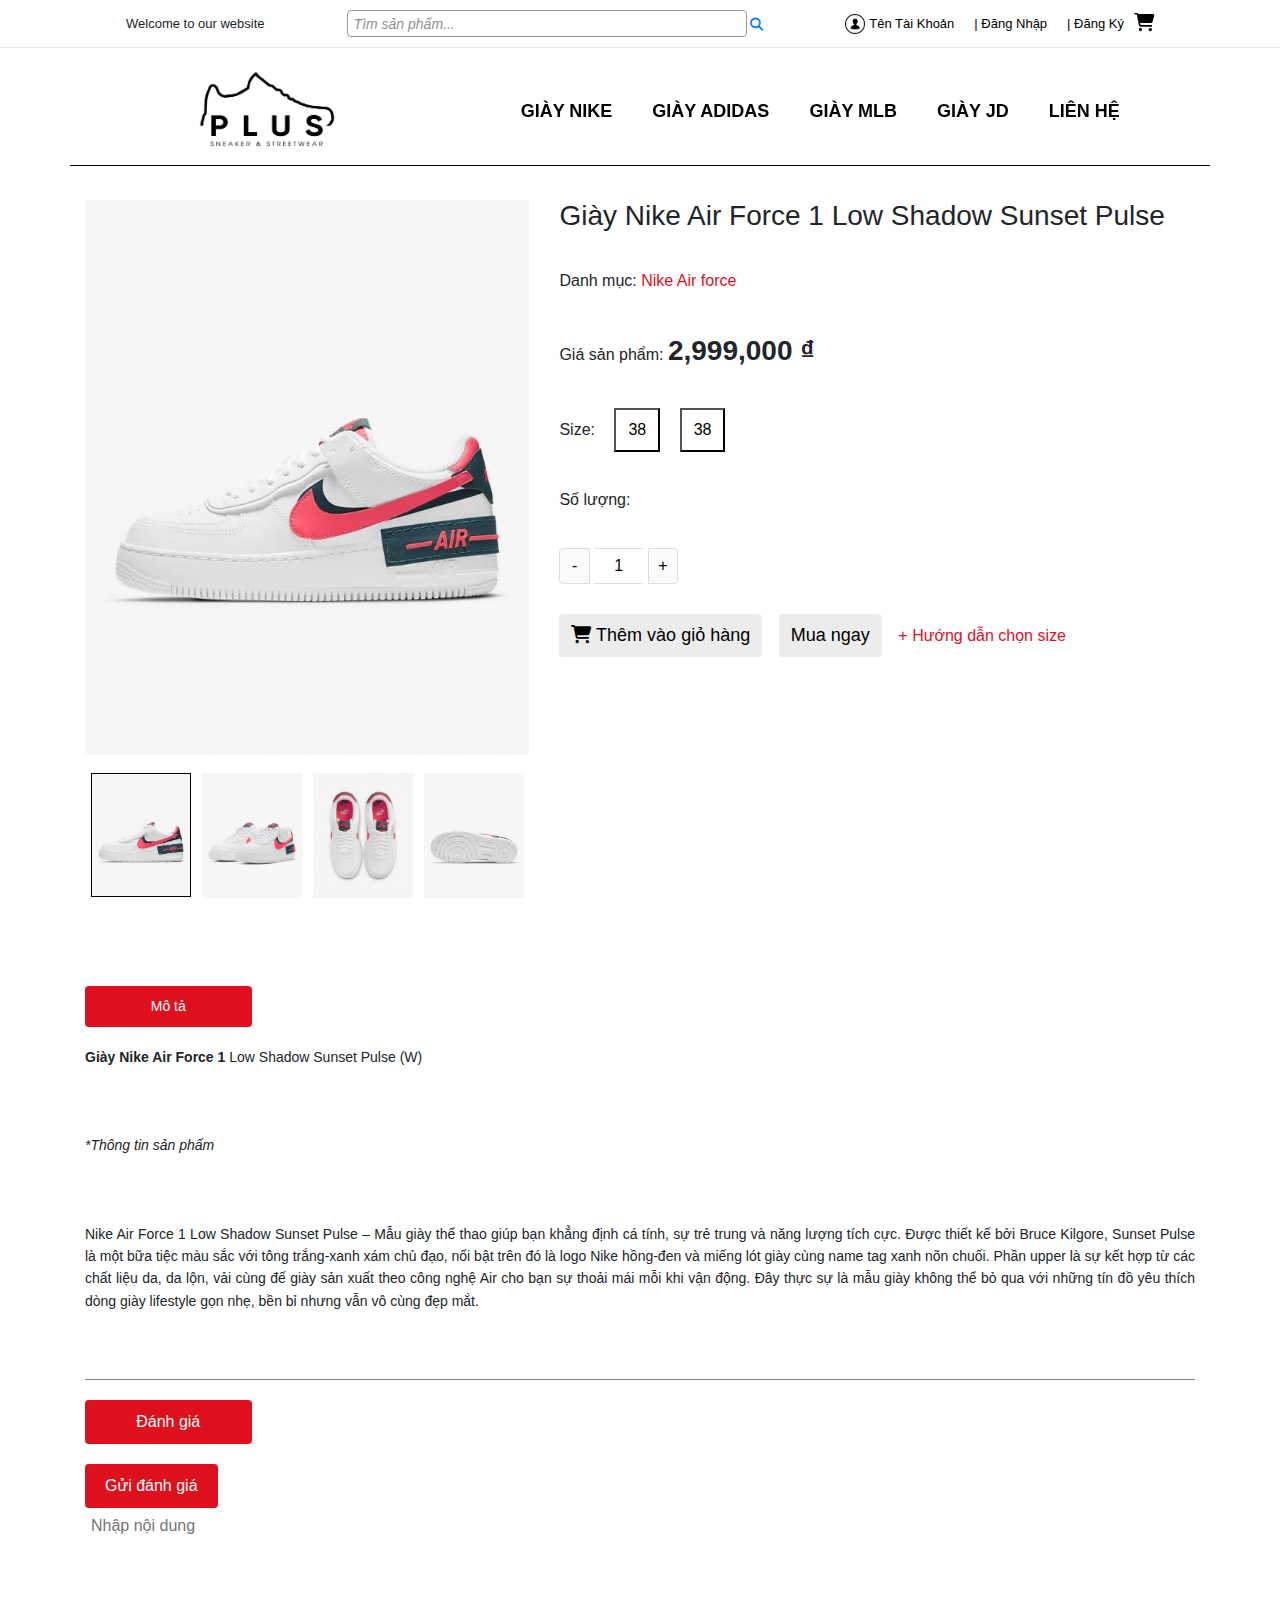
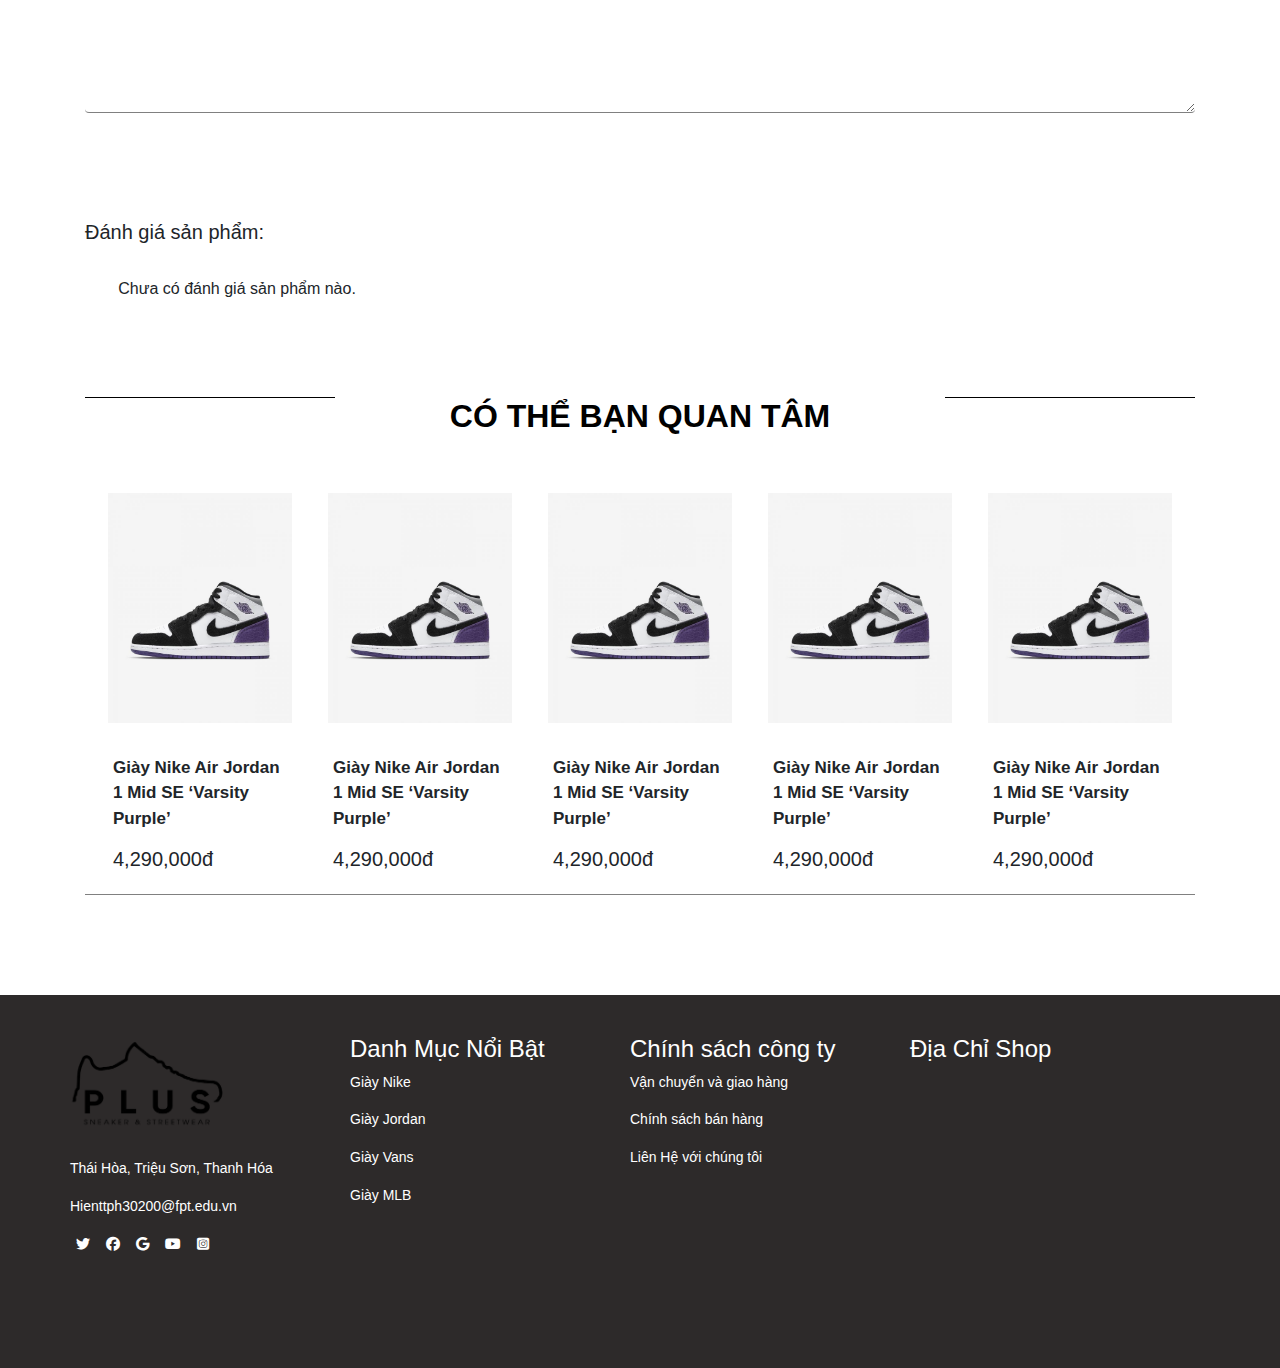
<file: source/index.html>
<!DOCTYPE html>
<html lang="en">

<head>
    <meta charset="UTF-8">
    <meta name="viewport" content="width=device-width, initial-scale=1.0">
    <link rel="stylesheet" href="css/bootstrap.css">
    <script src="js/jquery-3.6.3.js"></script>
    <script src="js/bootstrap.js"></script>
    <link rel="stylesheet" href="css/style.css">
    <link rel="stylesheet" href="https://cdnjs.cloudflare.com/ajax/libs/font-awesome/6.4.0/css/all.min.css">
    <title>Project_1</title>
</head>

<body>
    <header class="wrapper-nav">
        <div class="container">
            <nav class="account-shop">
                <div class="greeting">
                    <p>
                        Welcome to our website
                    </p>
                </div>
                <div class="seach_shop">
                    <input class="inputBox" id="inputBox" type="text" placeholder="Tìm sản phẩm...">
                    <a class="search_product" href=""><i class="fa-solid fa-magnifying-glass"></i></a>
                </div>
                <div class="account_items">
                    <img src="img/icon-header-1.png" alt="">
                    <input class="items_nameuser" type="submit" value="Tên Tài Khoản">
                    <a href="index.php?btn=sign_in">
                        <input type="submit" value="| Đăng Nhập">
                    </a>
                    <a href="index.php?btn=sign_up">
                        <input type="submit" value="| Đăng Ký">
                    </a>
                    <a class="shopping" href=""><i class="fa-solid fa-cart-shopping"></i></a>
                </div>
            </nav>
        </div>
        <hr>
        <div class="container one_plus_hr">
            <nav class="category_shop">
                <div class="logo">
                    <h1>
                        <a href="index.php?btn=home">
                            <img src="img/image(1269)_preview_rev_1 (1).png" alt="">
                        </a>
                    </h1>
                </div>
                <div class="menu">
                    <ul>
                        <li><a href="#gaquatroi">Giày Nike</a></li>
                        <li><a href="#">Giày Adidas</a></li>
                        <li><a href="#">Giày MLB</a></li>
                        <li><a href="#">Giày JD</a></li>
                        <li><a href="index.php?btn=contact">Liên Hệ</a></li>
                    </ul>
                </div>
            </nav>
        </div>
    </header>
    <div class="container">
        <form action="">
            <main class="main_total">
                <div class="product_left">
                    <img id="slider" src="img/products_1.jpeg" alt="">
                    <div class="img_items">
                        <img id="slider_productdetails" class="active_boder_pi" onclick="nb_1()"
                            src="img/products_1.jpeg" alt="">
                        <img id="slider_productdetails1" onclick="nb_2()" src="img/products_1(2).jpeg" alt="">
                        <img id="slider_productdetails2" onclick="nb_3()" src="img/products_1(3).jpeg" alt="">
                        <img id="slider_productdetails3" onclick="nb_4()" src="img/products_1(4).jpeg" alt="">
                    </div>
                    <script>
                        var images = [
                            "img/products_1.jpeg",
                            "img/products_1(2).jpeg",
                            "img/products_1(3).jpeg",
                            "img/products_1(4).jpeg"
                        ];
                        function nb_1() {
                            slider.src = images[0];
                            var addClass = document.getElementById("slider_productdetails");
                            addClass.classList.add('active_boder_pi');
                            var removeClass = document.getElementById("slider_productdetails1");
                            removeClass.classList.remove('active_boder_pi');
                            var removeClass = document.getElementById("slider_productdetails2");
                            removeClass.classList.remove('active_boder_pi');
                            var removeClass = document.getElementById("slider_productdetails3");
                            removeClass.classList.remove('active_boder_pi');
                        }
                        function nb_2() {
                            slider.src = images[1];
                            var addClass = document.getElementById("slider_productdetails1");
                            addClass.classList.add('active_boder_pi');
                            var removeClass = document.getElementById("slider_productdetails");
                            removeClass.classList.remove('active_boder_pi');
                            var removeClass = document.getElementById("slider_productdetails2");
                            removeClass.classList.remove('active_boder_pi');
                            var removeClass = document.getElementById("slider_productdetails3");
                            removeClass.classList.remove('active_boder_pi');
                        }
                        function nb_3() {
                            slider.src = images[2];
                            var addClass = document.getElementById("slider_productdetails2");
                            addClass.classList.add('active_boder_pi');
                            var removeClass = document.getElementById("slider_productdetails");
                            removeClass.classList.remove('active_boder_pi');
                            var removeClass = document.getElementById("slider_productdetails1");
                            removeClass.classList.remove('active_boder_pi');
                            var removeClass = document.getElementById("slider_productdetails3");
                            removeClass.classList.remove('active_boder_pi');
                        }
                        function nb_4() {
                            slider.src = images[3];
                            var addClass = document.getElementById("slider_productdetails3");
                            addClass.classList.add('active_boder_pi');
                            var removeClass = document.getElementById("slider_productdetails");
                            removeClass.classList.remove('active_boder_pi');
                            var removeClass = document.getElementById("slider_productdetails1");
                            removeClass.classList.remove('active_boder_pi');
                            var removeClass = document.getElementById("slider_productdetails2");
                            removeClass.classList.remove('active_boder_pi');
                        }
                    </script>
                </div>
                <div class="product_right">
                    <h3>Giày Nike Air Force 1 Low Shadow Sunset Pulse</h3>
                    <p>Danh mục: <a href="">Nike Air force</a></p>
                    <p>Giá sản phẩm: <span>2,999,000 ₫</span></p>
                    <p>Size:
                        <input id="button_size" onclick="" class="product_size" type="submit" value="38">
                        <input id="button_size" onclick="" class="product_size" type="submit" value="38">
                        <script>
                            function size_Product() {
                                var element = document.getElementById("button_size");
                                element.classList.add("ps_useronclick");
                            }

                            document.addEventListener("click", function (event) {
                                var element = document.getElementById("button_size");
                                if (!element.contains(event.target)) {
                                    element.classList.remove("ps_useronclick");
                                }
                            });

                        </script>
                    </p>
                    <p>Số lượng: </p>
                    <div class="buttons_added">
                        <input class="minus is-form" type="button" value="-">
                        <input aria-label="quantity" class="input-qty" max="100" min="1" name="" type="number"
                            value="1">
                        <input class="plus is-form" type="button" value="+">
                    </div> <br>
                    <button type="submit" class="product_cart"><i class="fa-solid fa-cart-shopping"></i> Thêm vào giỏ
                        hàng</button>
                    <button type="submit" class="product_buynow">Mua ngay</button>
                    <button class="product_selectsize" onclick="alert('Hướng dẫn chọn size giày phù hợp !')">+ Hướng dẫn
                        chọn
                        size</button>
                    <script>
                        $('input.input-qty').each(function () {
                            var $this = $(this),
                                qty = $this.parent().find('.is-form'),
                                min = Number($this.attr('min')),
                                max = Number($this.attr('max'))
                            if (min == 0) {
                                var d = 0
                            } else d = min
                            $(qty).on('click', function () {
                                if ($(this).hasClass('minus')) {
                                    if (d > min) d += -1
                                } else if ($(this).hasClass('plus')) {
                                    var x = Number($this.val()) + 1
                                    if (x <= max) d += 1
                                }
                                $this.attr('value', d).val(d)
                            })
                        })
                    </script>
                </div>
            </main>
        </form>
        <div class="mc_right mg_bottomall">
            <button class="items_detail">Mô tả</button>
            <p class="detail_bold">Giày Nike Air Force 1 <span>Low Shadow Sunset Pulse (W)</span></p>
            <p class="mc_productdetails">*Thông tin sản phẩm</p>
            <p class="detail_pi">Nike Air Force 1 Low Shadow Sunset Pulse – Mẫu giày thể thao giúp bạn khẳng định cá
                tính, sự trẻ
                trung và năng lượng
                tích cực. Được thiết kế bởi Bruce Kilgore, Sunset Pulse là một bữa tiệc màu sắc với tông trắng-xanh
                xám chủ đạo, nổi bật
                trên đó là logo Nike hồng-đen và miếng lót giày cùng name tag xanh nõn chuối. Phần upper là sự kết
                hợp từ các chất liệu
                da, da lộn, vải cùng đế giày sản xuất theo công nghệ Air cho bạn sự thoải mái mỗi khi vận động. Đây
                thực sự là mẫu giày
                không thể bỏ qua với những tín đồ yêu thích dòng giày lifestyle gọn nhẹ, bền bỉ nhưng vẫn vô cùng
                đẹp mắt.
            </p>
        </div>
        <div class="evaluate_right">
            <button class="er_detail">Đánh giá</button>
            <div class="er_comment">
                <!-- <div class="er_signin">
                    <button class="er_dangnhap">Đăng nhập để đánh giá</button>
                </div> -->
                <div class="er_signin_success">
                    <button class="er_dangnhap"
                        onclick="alert('Chân thành cảm ơn bạn đã đánh giá sản phẩm của chúng tôi')">Gửi đánh
                        giá</button>
                </div>
                <div class="er_usercomment">
                    <textarea class="er_usercomment_items" name="" id="" cols="50" rows="8"
                        placeholder="Nhập nội dung"></textarea>
                </div>
            </div>
            <h4 class="mg_topall">Đánh giá sản phẩm:</h4>
            <p class="mg_topall mg_leftall">Chưa có đánh giá sản phẩm nào.</p>
        </div>
    </div>
    <div class="container">
        <div class="product mg_topall">
            <div class="product_title">
                <h1>
                    <hr class="before" width="250px" align="left" color="black" size="4px">
                    <span>CÓ THỂ BẠN QUAN TÂM</span>
                    <hr class="after" width="250px" align="right" color="black" size="4px">
                </h1>
            </div>
            <div class="box-products mg_bottomall">
                <div class="items-product">
                    <a href="#"> <img src="img/20220315_w7EFPGZ049S1i6yguUbps91Y.jpg" alt=""></a>
                    <div class="text">
                        <p>Giày Nike Air Jordan 1 Mid SE ‘Varsity Purple’ </p>
                        <span>4,290,000đ</span>
                    </div>
                    <a class="view" href="#"><i class="fa-solid fa-money-bill-1-wave"> Mua Ngay </i></a>
                </div>
                <div class="items-product">
                    <a href="#"> <img src="img/20220315_w7EFPGZ049S1i6yguUbps91Y.jpg" alt=""></a>
                    <div class="text">
                        <p>Giày Nike Air Jordan 1 Mid SE ‘Varsity Purple’ </p>
                        <span>4,290,000đ</span>
                    </div>
                    <a class="view" href="#"><i class="fa-solid fa-money-bill-1-wave"> Mua Ngay </i></a>
                </div>
                <div class="items-product">
                    <a href="#"> <img src="img/20220315_w7EFPGZ049S1i6yguUbps91Y.jpg" alt=""></a>
                    <div class="text">
                        <p>Giày Nike Air Jordan 1 Mid SE ‘Varsity Purple’ </p>
                        <span>4,290,000đ</span>
                    </div>
                    <a class="view" href="#"><i class="fa-solid fa-money-bill-1-wave"> Mua Ngay </i></a>
                </div>
                <div class="items-product">
                    <a href="#"><img src="img/20220315_w7EFPGZ049S1i6yguUbps91Y.jpg" alt=""></a>
                    <div class="text">
                        <p>Giày Nike Air Jordan 1 Mid SE ‘Varsity Purple’ </p>
                        <span>4,290,000đ</span>
                    </div>
                    <a class="view" href="#"><i class="fa-solid fa-money-bill-1-wave"> Mua Ngay </i></a>
                </div>
                <div class="items-product">
                    <a href="#"> <img src="img/20220315_w7EFPGZ049S1i6yguUbps91Y.jpg" alt=""></a>
                    <div class="text">
                        <p>Giày Nike Air Jordan 1 Mid SE ‘Varsity Purple’ </p>
                        <span>4,290,000đ</span>
                    </div>
                    <a class="view" href="#"><i class="fa-solid fa-money-bill-1-wave"> Mua Ngay </i></a>
                </div>
            </div>
        </div>
    </div>
    <!-- Start Footer -->
    <footer>
        <div class="container footer_all">
            <div class="ft_category">
                <a href="#">
                    <img src="img/image(1269)_preview_rev_1 (1).png" alt="">
                </a>
                <p>
                    Thái Hòa, Triệu Sơn, Thanh Hóa
                </p>
                <p>
                    Hienttph30200@fpt.edu.vn
                </p>
                <i class="fa-brands fa-twitter"></i>
                <i class="fa-brands fa-facebook"></i>
                <i class="fa-brands fa-google"></i>
                <i class="fa-brands fa-youtube"></i>
                <i class="fa-brands fa-square-instagram"></i>
            </div>
            <div class="ft_category">
                <h4>
                    Danh Mục Nổi Bật
                </h4>
                <p>Giày Nike</p>
                <p>Giày Jordan</p>
                <p>Giày Vans</p>
                <p>Giày MLB</p>
            </div>
            <div class="ft_category">
                <h4>
                    Chính sách công ty
                </h4>
                <p>Vận chuyển và giao hàng</p>
                <p>Chính sách bán hàng</p>
                <p>Liên Hệ với chúng tôi</p>
            </div>
            <div class="ft_category">
                <h4>
                    Địa Chỉ Shop
                </h4>
                <iframe
                    src="https://www.google.com/maps/embed?pb=!1m14!1m8!1m3!1d14588.674990605203!2d105.606681!3d19.7667925!3m2!1i1024!2i768!4f13.1!3m3!1m2!1s0x3136fb182dad8681%3A0x9a3e26e542573e8!2zSMOyYSBZw6puLCBUaMOhaSBIw7JhLCBUcmnhu4d1IFPGoW4sIFRoYW5oIEhvw6E!5e1!3m2!1svi!2s!4v1688375583040!5m2!1svi!2s"
                    width="300" height="250" style="border:0;" allowfullscreen="" loading="lazy"
                    referrerpolicy="no-referrer-when-downgrade">
                </iframe>
            </div>
        </div>
    </footer>
    <!-- End Footer -->
</body>

</html>
</file>
<file: source/css/style.css>
* {
  box-sizing: border-box;
  margin: auto;
  padding: 0;
  font-family: 'Quicksand', sans-serif;
}

html {
  scroll-behavior: smooth;
}

header {
  top: 0;
  left: 0;
  z-index: 1;
  width: 100%;
  background-color: white;
}

.product-title_bl {
  text-align: center;
  font-size: 18px;
  font-weight: 600;
  padding: 10px 0;

}

.content-product_bl {
  display: flex;
  text-align: center;
  padding: 10px 0;
}

.wrapper-nav {
  z-index: 11;
  position: fixed;
}

.account-shop {
  font-size: 13px;
  margin: 10px 0;
  display: flex;
  align-items: center;
  justify-content: center;
}

.greeting p {
  margin-bottom: 0;
}

.seach_shop {
  border: none;
}

.inputBox {
  padding: 6px;
  opacity: 0.8;
  height: 27px;
  font-size: 14px;
  width: 400px;
  border: 1px solid gray;
  font-style: italic;
  border-radius: 4px;
}

.search {
  display: flex;
  gap: 10px;
}

.search .dt {
  border: none;
  border-radius: 5px;
  padding: 2px;
}


.account_items {
  display: flex;
}

.account_items img {
  width: 20px;
}

.items_nameuser {
  margin-left: -6px;
}

.account_items input {
  padding: 0 10px;
  border: none;
  background: none;
}

.shopping {
  color: #000;
  font-size: 18px;
}

hr {
  padding: 0;
  margin: 0;
}

.one_plus_hr {
  border-bottom: 1px solid #000;
}

.category_shop {
  display: flex;
  height: 117px;
  align-items: center;
}

.logo img {
  width: 250px;
}

.menu ul {
  display: flex;
  height: 126px;
  margin-bottom: 0;
}

.menu ul li {
  list-style: none;
}

.menu ul li a {
  border: none;
  color: #000;
  outline: none;
  font-size: 18px;
  cursor: pointer;
  padding: 20px;
  font-weight: 700;
  border-radius: 20px 0;
  background-color: #fff;
  text-transform: uppercase;
  transition: all 0.3s ease 0s;
}

.menu ul li:hover a {
  color: #fff;
  text-decoration: none;
  transition: 0.3s ease 0;
  background-color: #de101d;
  box-shadow: 0 15px 20px rgba(229, 46, 46, 0.4);
}

.banner img {
  width: 100%;
}

.header_total {
  top: 0;
  z-index: 1;
  position: fixed;
  background: #fff;
}

main {
  margin-top: 153px;
}

.category {
  display: flex;
  padding-top: 60px;
  padding-bottom: 40px;
  justify-content: center;
}

.box-category {
  width: 560px;
  height: 610px;
  margin: 0;
  padding: 0 20px;
  position: relative;

}

.box-category img {
  width: 520px;
  height: 600px;
  border-radius: 15px;

}

.items_bt {
  position: absolute;
  bottom: 50%;
  left: 200px;
  z-index: -1;
  transition: 1s;
  transform: scaleX(-1);
}

.btn input,
.items_bt input {
  width: 170px;
  height: 60px;
  font-size: 20px;
  font-weight: 700;
  background-color: white;
  color: #de101d;
  border: 1px solid white;
  transition: 0.5s;
  border-radius: 5px;
}

.btn input:hover,
.items_bt input:hover {
  width: 170px;
  height: 60px;
  font-size: 20px;
  font-weight: 700;
  color: #de101d;
  transition: 0.5s;
  box-shadow: 0 0 5px rgb(0, 140, 255), 0 0 25px rgb(0, 140, 255), 0 0 50px rgb(0, 140, 255), 0 0 100px rgb(0, 140, 255);
}

.items_category:hover .btn,
.box-category:hover .items_bt {
  z-index: 0;
  transition: 0.5s;
  transform: scale(1);
}

.box-categorys {
  display: flex;
  flex-direction: column;
  justify-content: space-between;
}

.box-categorys {
  margin: 0;
  padding: 0 20px;

}

.items_category {
  margin: 0;
  position: relative;
}

.items_category img {
  border-radius: 15px;
  width: 500px;
  height: 280px;
}

.items_category .btn {
  position: absolute;
  bottom: 40%;
  left: 170px;
  z-index: -1;
  transition: 1s;
  transform: scaleX(-1);
}

.btn input {
  width: 170px;
  height: 60px;
}

.product_title {
  padding: 30px 0;
}

.product_title h1 {
  text-align: center;
  color: black;
  display: flex;
  font-size: 32px;
  font-weight: bold;
}

.product_title h5 {
  text-align: center;
  color: #999;
  font-size: 20px;
  font-weight: 500;
}

.box-products {
  display: grid;
  grid-row-gap: 30px;
  justify-content: center;
  grid-template-columns: auto auto auto auto auto;
}

.items-product {
  margin: 10px;
  display: flex;
  overflow: hidden;
  max-width: 200px;
  min-height: 400px;
  position: relative;
  align-items: center;
  flex-direction: column;
}

.items-product:hover {
  transition: 0.5s;
  box-shadow: 0 0 10px #999;
}

.items-product:hover img {
  transition: 4s;
  transform: scale(1.1);
  box-shadow: 0 0 10px #999;
}

.items-product a img {
  width: 100%;
  height: 230px;
}

.text p {
  margin: 13px;
  font-size: 17px;
  font-weight: 700;
}

.text span {
  margin: 13px;
  font-size: 20px;
}

.items-product:hover .view {
  bottom: 136px;
  z-index: 1;
  transition: 0.5s ease;
  background-color: #de101d;
}

.items-product a {
  color: white;
}

.items-product .view {
  bottom: 26%;
  width: 100%;
  height: 50px;
  display: flex;
  color: white;
  position: absolute;
  transition: 0.5s ease;
  align-items: center;
  text-decoration: none;
  justify-content: center;
}

.buttons {
  top: 20px;
  left: 20px;
  display: flex;
  justify-content: space-around;
}

.buttons button {
  width: 200px;
  height: 50px;
  background-color: white;
  margin: 20px;
  color: #de101d;
  position: relative;
  overflow: hidden;
  font-size: 14px;
  letter-spacing: 1px;
  font-weight: 500;
  text-transform: uppercase;
  transition: all 0.3s ease;
  cursor: pointer;
  border: 0;
  display: flex;
  align-items: center;
  justify-content: center;
  border-radius: 3px;
}

.buttons button:before,
.buttons button:after {
  width: 0;
  content: "";
  height: 2px;
  position: absolute;
  background-color: #44d8a4;
  transition: all 0.3s cubic-bezier(0.35, 0.1, 0.25, 1);
}

.buttons button:before {
  right: 0;
  top: 0;
  transition: all 0.5s cubic-bezier(0.35, 0.1, 0.25, 1);
}

.buttons button:after {
  left: 0;
  bottom: 0;
}

.buttons button span {
  width: 100%;
  height: 100%;
  position: absolute;
  left: 0;
  top: 0;
  margin: 0;
  padding: 0;
  z-index: 1;
}

.buttons button span:before,
.buttons button span:after {
  height: 0;
  width: 2px;
  content: "";
  position: absolute;
  background-color: #44d8a4;
  transition: all 0.3s cubic-bezier(0.35, 0.1, 0.25, 1);
}

.buttons button span:before {
  top: 0;
  right: 0;
  transition: all 0.5s cubic-bezier(0.35, 0.1, 0.25, 1);
}

.buttons button span:after {
  left: 0;
  bottom: 0;
}

.buttons button p {
  margin: 0;
  padding: 0;
  width: 100%;
  height: 100%;
  position: absolute;
  transition: all 0.4s cubic-bezier(0.35, 0.1, 0.25, 1);
}

.buttons button p:before,
.buttons button p:after {
  left: 0;
  z-index: 1;
  width: 100%;
  position: absolute;
  transition: all 0.4s cubic-bezier(0.35, 0.1, 0.25, 1);
}

.buttons button p:before {
  top: 50%;
  content: attr(data-title);
  transform: translateY(-50%);
}

.buttons button p:after {
  content: attr(data-text);
  top: 150%;
  color: #44d8a4;
}

.buttons button:hover:before,
.buttons button:hover:after {
  width: 100%;
}

.buttons button:hover span {
  z-index: 1;
}

.buttons button:hover span:before,
.buttons button:hover span:after {
  height: 100%;
}

.buttons button:hover p:before {
  top: -50%;
  transform: rotate(5deg);
}

.buttons button:hover p:after {
  top: 50%;
  transform: translateY(-50%);
}

.buttons button.start {
  transition: all 0.2s ease;
  background-color: #44d8a4;
  box-shadow: 0 5px 10px -10px rgba(0, 0, 0, 0.2);
}

.buttons button.start p:before {
  top: -50%;
  transform: rotate(5deg);
}

.buttons button.start p:after {
  top: 50%;
  color: white;
  transition: all 0s ease;
  content: attr(data-start);
  animation: start 0.3s ease;
  transform: translateY(-50%);
  animation-fill-mode: forwards;
}

@keyframes start {
  from {
    top: -50%;
  }
}

.buttons button.start:hover:before,
.buttons button.start:hover:after {
  display: none;
}

.buttons button.start:hover span {
  display: none;
}

.buttons button:active {
  border: none;
  outline: none;
}

.buttons button:focus {
  outline: 0;
}

.btn_other_products {
  padding: 30px 0;
  text-align: center;
}


.btn_other_products button {
  border: none;
  color: #000;
  outline: none;
  font-size: 12px;
  cursor: pointer;
  font-weight: 800;
  padding: 1.3em 3em;
  border-radius: 45px;
  letter-spacing: 2.5px;
  background-color: #fff;
  text-transform: uppercase;
  transition: all 0.3s ease 0s;
  box-shadow: 0 8px 15px rgba(0, 0, 0, 0.1);
}

.btn_other_products button:hover {
  color: #fff;
  background-color: #de101d;
  transform: translateY(-7px);
  box-shadow: 0 15px 20px rgba(229, 46, 46, 0.4);
}

.btn_other_products button:active {
  transform: translateY(-1px);
}

footer {
  color: white;
  background-color: #2d2a2a;
}

.footer_all {
  margin-top: 100px;
  display: flex;
  padding: 40px 0;
  font-size: 14px;
  justify-content: center;
}

.ft_category {
  margin: 0;
  width: 100%;
  align-items: center;
}

.ft_category a {
  display: block;
  color: #fff;
  text-decoration: none;
  font-size: medium;
  line-height: 40px;

}

.ft_category img {
  width: 100%;
  margin-top: -20px;
  margin-left: -65px;
}

.ft_category i {
  padding: 0 6px;
}

/* Sản phẩm chi tiết */

.main_total {
  display: flex;
  margin-top: 18%;
  margin-bottom: 8%;
}

.product_left img {
  width: 444px;
}

.product_left .img_items {
  margin-top: 4%;
  display: flex;
}

.product_left .img_items img {
  width: 100px;
  cursor: pointer;
}

.product_left .img_items .active_boder_pi {
  border: 1px solid #000;
}

.product_right {
  padding: 30px;
  margin-top: -2.75%;
}

.product_right h3,
p {
  margin-bottom: 6%;
}

.product_right p a {
  color: #de101d;
}

.product_right p span {
  font-size: 28px;
  font-weight: bold;
}

.product_right .product_size {
  background: none;
  padding: 8px 12px;
  margin-left: 15px;
}

.product_size_add {}

.ps_useronclick {
  color: #de101d;
  border: 2px dashed #de101d;
}

.product_right .product_cart,
.product_add_cart,
.product_buynow {
  margin-top: 5%;
  border: none;
  color: #000;
  font-size: 18px;
  padding: 8px 12px;
  border-radius: 4px;
  background: #ececec;
}

.product_add_cart {
  width: 220px;
  margin-right: 70%;

}

.product_add_cart input {
  border: none;
}

.product_right .product_buynow {
  margin-left: 2%;
}

.product_right .product_cart:hover,
.product_buynow:hover,
.product_add_cart:hover,
.product_add_cart:hover input {
  color: white;
  background: #de101d;
  transition: all 0.2s ease;
}

.product_selectsize {
  border: none;
  margin-left: 2%;
  background: none;
  color: #de101d;
}

.buttons_added {
  opacity: 1;
  vertical-align: top;
  white-space: nowrap;
  display: inline-flex;
  display: inline-block;
  display: -ms-inline-flexbox;
}

.is-form {
  padding: 0;
  width: 1.9rem;
  height: 2.2rem;
  overflow: hidden;
  position: relative;
  border: 1px solid #ddd;
  background-color: #f9f9f9;
  text-shadow: 1px 1px 1px #fff;
}

.is-form:focus,
.input-text:focus {
  outline: none;
}

.is-form.minus {
  border-radius: 4px 0 0 4px;
}

.is-form.plus {
  border-radius: 0 4px 4px 0;
}

.input-qty {
  margin: 0;
  padding: 0;
  border-left: 0;
  height: 2.2rem;
  font-size: 1rem;
  border-right: 0;
  text-align: center;
  vertical-align: top;
  display: inline-block;
  background-color: #fff;
  border-top: 1px solid #ddd;
  border-bottom: 1px solid #ddd;
}

.input-qty::-webkit-outer-spin-button,
.input-qty::-webkit-inner-spin-button {
  margin: 0;
  -webkit-appearance: none;
}

.mc_right .detail_pi {
  text-align: justify;
  line-height: 1.6;
}

.mc_right .detail_bold {
  font-weight: bold;
}

.mc_right span {
  font-weight: normal;
}

.mc_right .mc_productdetails {
  font-style: italic;
}

.mc_right {
  top: 0;
  font-size: 14px;
}

.mg_bottomall {
  margin-bottom: 20px;
  border-bottom: 0.5px solid gray;
}

.mg_topall {
  margin-top: 3%;
}

.mg_rightall {
  margin-right: 3%;
}

.mg_leftall {
  margin-left: 3%;
}

.items_detail,
.er_detail {
  width: 15%;
  border: none;
  color: #fff;
  padding: 10px 6px;
  border-radius: 4px;
  margin-bottom: 20px;
  background-color: #de101d;
}

.evaluate_right h4 {
  font-size: 20px;
}



.er_dangnhap {
  color: #fff;
  border: none;
  border-radius: 4px;
  padding: 10px 20px;
  background-color: #de101d;
}

.er_usercomment_items {
  padding: 6px;
  border: none;
  border-bottom: 1px solid gray;
}

.box_leftproduct {
  margin-top: 0;
  padding: 10px;
}

.box_listdm {
  padding: 10px;
  margin-bottom: 15%;
  border: 0.5px solid rgb(241, 238, 238);
}

.box_listdm a {
  line-height: 30px;
}

.box_tendanhmuc {
  margin: -10px -10px 15%;
  background: #de101d;
}

.box_tendanhmuc h4 {
  padding: 12px;
  color: white;
  font-size: 18px;
  text-align: center;
}


.box_leftproduct input {
  margin-bottom: 15%;
}

.select_product {
  /*  */
  display: flex;
}

.select_product input {
  display: inline-block;
}

.box_rightproduct span {
  color: #de101d;
}

.select_price {
  margin: 0;
  text-align: right;
}

.select_price select {
  padding: 10px 6px;
  border-radius: 5px;
}

.detail_product {
  gap: 30px;
  display: grid;
  margin-top: 15%;
  grid-template-columns: 20% 75%;
}

.scroll {
  display: none;
}

.buy_product {
  gap: 30px;
  display: grid;
  margin-top: 250px;
  font-size: small;
  grid-template-columns: auto auto 40%;
}

.buy_product h4 {
  font-size: 18px;
  font-weight: bold;
  margin-bottom: 5%;
}

.buy_address {
  /*  */
  width: 80%;
  margin: 0 100px;

}

.buy_address input,
textarea {
  width: 100%;
  padding: 6px;
  margin-bottom: 6%;
  border-radius: 4px;
  border: 0.5px solid gray;
}








.successfully {
  text-align: center;
  margin-bottom: 3%;
  margin-top: 13%;
}

.successfully h4 {
  font-size: 28px;
  font-weight: bold;
  margin-bottom: 3%;
}

.detail_success {
  padding: 20px;
  background: #bfbfbf2d;
}

.detail_success span {
  font-weight: bold;
}

.detail_success a {
  text-decoration: none;
}

.will_buyproduct {
  border: none;
  color: white;
  font-style: none;
  padding: 8px 36px;
  border-radius: 4px;
  background: #f97042;
  transition-duration: 0.3s;
}

.will_buyproduct:hover {
  color: white;
  background: #333;
  transition: 0.3s ease;
}

.cart_list {
  margin-top: 14%;
  margin-bottom: 3%;
}


.cart_list button {
  border: none;
  background: none;
}

.title_cart {
  margin-top: 0;
  margin-bottom: 2%;
  display: grid;
  padding: 20px 0;
  border: 0.5px solid gray;
  grid-template-columns: 20% 20% auto auto auto auto;
}

.title_cart p {
  margin-bottom: 0;
}

.product_willpay {
  /* display: flex;
align-items: center;
justify-content: center;
border: 0.5px solid gray; */
  display: grid;
  padding: 20px 0;
  align-items: center;
  border: 0.5px solid gray;
  grid-template-columns: 20% 20% auto auto auto auto;
  margin-top: 20px;
}

.product_willpay img {
  width: 50%;
}

.allmoney_total {
  margin-top: 5%;
  text-align: right;
}

.allmoney_total span {
  font-weight: bold;
}

.allmoney_button {
  margin-top: -5%;
  text-align: right;
}

.allmoney_button a {
  color: white;
  text-decoration: none;
}

.willpay_button {
  /*  */
  border: none;
  color: white;
  padding: 8px 20px;
  border-radius: 4px;
  background: #e32124;
}

.willpay_buyproduct {
  /*  */
  border: none;
  color: white;
  padding: 8px 20px;
  border-radius: 4px;
  background: #9e9e9e;
}

.willpay_buyproduct:hover {
  background: #e32124;
  transition: 0.3s ease;
}

/* CSS contact*/
.contact {
  display: flex;
  width: 100%;
  height: 800px;

}

.contact_items {
  margin-right: 0;
  margin-left: 250px;
}

.send_items {
  width: 100px;
  height: 50px;
  background-color: #1a73e8;
  border: none;
  border-radius: 30px;
  margin-left: 60px;
}

.btn_send input {
  border: none;
  background-color: #1a73e8;
  color: white;
  font-size: 20px;
  font-weight: 700;
}

.btn_send span {
  padding: 10px 12px;
  border-radius: 30px;
  background-color: #6da5ee;
  color: white;
}

.btn_send span i {
  width: 10px;
  height: 16px;
  color: white;
  margin-right: 6px;
}

.send_items:hover {
  transform: translateY(3px);
  box-shadow: 0 20px 30px -6px rgba(41, 97, 228, 0.5);
}

.contact_items_icon {
  margin: 75px 150px 400px 70px;
}

.contact_info span i {
  font-size: 35px;
}


/* CSS Sign in */

.sign-items {

  width: 400px;
  height: auto;
  border: 1px solid black;
  margin-top: 200px;
  margin-bottom: 140px;
  border-radius: 15px;
}

.sign-title {
  text-align: center;
  margin: 5% 0;
}

.sign_form {
  padding-top: 20px;
  margin: 0 30px;
}

.input-group {

  position: relative;
  margin: 40px auto;
  display: flex;
  flex-direction: column;
  align-items: flex-start;
}

.input-items {
  width: 340px;
  height: 60px;
  border: solid 1.5px #9e9e9e;
  border-radius: 1rem;
  background: none;
  padding: 1rem;
  /* font-size: 25px; */
  color: black;
  transition: border 150ms cubic-bezier(0.4, 0, 0.2, 1);
}

.user-label {

  position: absolute;
  left: 15px;
  color: black;
  pointer-events: none;
  transform: translateY(1rem);
  transition: 150ms cubic-bezier(0.4, 0, 0.2, 1);
}

.input-items:focus {
  outline: none;
  border: 1.5px solid #1a73e8;
}

.input-items:focus~label,
.input-items:valid~label {
  transform: translateY(-50%) scale(0.8);
  background-color: #fff;
  padding: 0 0.2em;
  color: #2196f3;
  font-size: 20px;
}

.error {
  color: red;
  font-weight: 600;
  margin: 6px 0;
  text-align: center;
}

.forgot {
  display: flex;
  justify-content: space-between;
}

.show {
  margin: 10px 0;
}

.forgot_items {
  margin: 10px 20px;
}

.strikethrough {
  width: 300px;
  height: 1px;
  background-color: rgb(38, 35, 35);
  margin: 0 auto;
}

.account_sign {
  margin-top: 20px;
  margin-bottom: 40px;

}

.account_sign .sign_in input {
  width: 120px;
  height: 50px;
  border-radius: 10px;
  border: none;
  background-color: #12d275;
  color: white;
  font-size: 15px;
  font-weight: 700;
}

.account_sign .sign_up input {
  width: 200px;
  height: 50px;
  border-radius: 10px;
  border: none;
  background-color: #2664f5;
  color: white;
  font-size: 15px;
  font-weight: 700;
  margin-left: 9px;
}

/* CSS SIGN_UP */

.sign_up {
  margin-top: 170px;
  margin-bottom: 140px;
  width: 700px;
  height: 600px;
}

.form_sign_up {
  height: 300px;
}

.items_sign_up {
  display: flex;
  /* flex-direction: column; */
}

.items_sign_up .input-group {
  margin: 20px 0;
}

/* Croll */
.scroll {
  display: none;
  transition: 0.5s ease-in-out;
}

/* Forgot password */
.forgot_password {
  display: flex;
  flex-direction: column;
  justify-content: center;
  margin: 290px auto;
}

.forgot_pw {
  width: 500px;
  height: auto;
  border: 1px solid black;
  border-radius: 15px;
}

.forgot_password_items {
  margin: auto 60px;
}

.forgot_password_item {
  border: 1px solid grey;
}

/* Notification */
.notification {
  text-align: center;
  color: #12d275;

}

.notification_order {
  text-align: center;
  color: #12d275;
  font-size: larger;

}

.notification_cart {
  text-align: center;
  font-size: larger;
  font-weight: 600;
  margin-top: -100px;
  margin-bottom: 100px;
}

.box_listdm a {
  color: #000;
}

.box_listdm:hover a {
  text-decoration: none;
}

/* add size to cart */
.size_add {
  display: flex;
}

/* The container */
.add_size {
  display: block;
  position: relative;
  padding-left: 35px;
  margin-bottom: 12px;
  cursor: pointer;
  font-size: 22px;
  -webkit-user-select: none;
  -moz-user-select: none;
  -ms-user-select: none;
  user-select: none;
}

/* Hide the browser's default radio button */
.add_size input {
  position: absolute;
  opacity: 0;
  cursor: pointer;
}

/* Create a custom radio button */
.checkmark {
  position: absolute;
  top: 0;
  left: 0;
  height: 25px;
  width: 25px;
  background-color: #eee;
  border-radius: 50%;
}

/* On mouse-over, add a grey background color */
.add_size:hover input~.checkmark {
  background-color: #ccc;
}

/* When the radio button is checked, add a blue background */
.add_size input:checked~.checkmark {
  background-color: #2196F3;
}

/* Create the indicator (the dot/circle - hidden when not checked) */
.checkmark:after {
  content: "";
  position: absolute;
  display: none;
}

/* Show the indicator (dot/circle) when checked */
.add_size input:checked~.checkmark:after {
  display: block;
}

/* Style the indicator (dot/circle) */
.add_size .checkmark:after {
  top: 9px;
  left: 9px;
  width: 8px;
  height: 8px;
  border-radius: 50%;
  background: white;
}

/* ORDER */
.order {
  width: 1300px;
  padding: 50px;

}

.order h2 {
  margin-left: 110px;
  line-height: 60px;
}

.hr_items {
  width: 1000px;
  height: 1px;
  background-color: #000;
  padding: 0;

}

.order_seach {
  display: flex;
  justify-content: center;
  border: none;
  width: 200px;
  margin: 20px 40px 20px 900px;

}

.content-product {
  height: 60px;
  margin: 20px 30px;
  display: flex;
  align-items: center;
  background-color: #999;

}

.order-product {
  height: 80px;
  margin: 20px 30px;
  display: flex;
  align-items: center;
}

.product-title {
  text-align: center;
  font-size: 18px;
  font-weight: 800;
  padding: 10px 0;
  border-right: 1px solid white;
}

.order-title {
  text-align: center;
}

/* COMMENT */
.content_comment {
  display: flex;
  margin: 40px 0;
}

.img_comment {
  margin: 0;
}

.img_comment img {
  border-radius: 20px;
}

.info_comment {
  margin: 0;
  margin-left: 20px;
  background-color: #ddd;
  padding: 10px;
  border-radius: 15px;
}

.info_comment span {
  color: gray;
  font-size: 15px;
  margin: 0 10px;
}

.my_account {
  display: flex;
  padding-top: 70px;
  margin-bottom: 100px;
}

.category_account {
  margin-top: 20px;
  margin-right: 0;
}

.content_account {
  margin-left: 50px;
  width: 690px;
  height: 300px;
}

#district,
#ward,
#city {
  width: 217px;
  height: 50px;
  border-radius: 15px;
  margin-right: 20px;
}

/* order */

.order_here {
  display: flex;
  justify-content: space-around;
  align-items: flex-start;
  padding-top: 50px;
 margin-bottom: 70px;

}

.buy_address {
  width: 400px;
  height: auto;
  margin-left: 0;
}
.box_pay{
  width: 400px;
  border: 1px solid black;
  margin: 0;
}
.box_pay input{
  width: 50px;
  margin: 20px 0;
}
.product_order{
  margin: 20px 65px;
}
.product_order h4{
  /* width: 480px;
  height: 30px;
  margin-top: 40px; */
}
.reciept_product{
  display: flex;
  justify-content: space-between;
  margin: 20px 0;
}
.name_product{
  display: flex;
  flex-direction: column;
  align-items: flex-end;
}
.name_recipet{
  width: auto;
  height: auto;
  margin-right: 0;
  margin-bottom: 10px;
  font-size: 15px;
}
.reciept_product img{
  margin: 0 20px;
}
.quantity{
  margin-left: 240px;
  margin-right: 0;
  margin-bottom: 7px;

}
.size{
  margin-left: 285px;
  margin-right: 0;
  margin-bottom: 7px;
}
.reciept_price{
  display: flex;
  flex-direction: column;
  align-items: flex-end;
}
.content_price{
  margin: 0;
}
.price_p p{
  color: #de101d;
  font-size: 18px;
  font-weight: 600;
}
.allmoney_buyorder{
  margin: 0;
}
.allmoney_buyorder input{
  width: 200px;
  height: 40px;
  background-color: #e32124;
  font-size: 20px;
  font-weight: 600;
  color: white;
  border: none;
  box-shadow: 0 0.4em 0.1em 0.019em gray;
  transition: all 0.5s;
}
.allmoney_buyorder input:hover {
  transition: all 0.5s;
  transform: translate(0, 0.4em);
  box-shadow: 0 0 0 0 #fff;
  cursor: pointer;
}
.user_information input{
  height: 50px;
}
.box_pay input{
  height: 20px;
}
.box_pay input:active,
.box_pay input:focus{
  outline:none;
  border-color:  #1a73e8;
}
</file>
